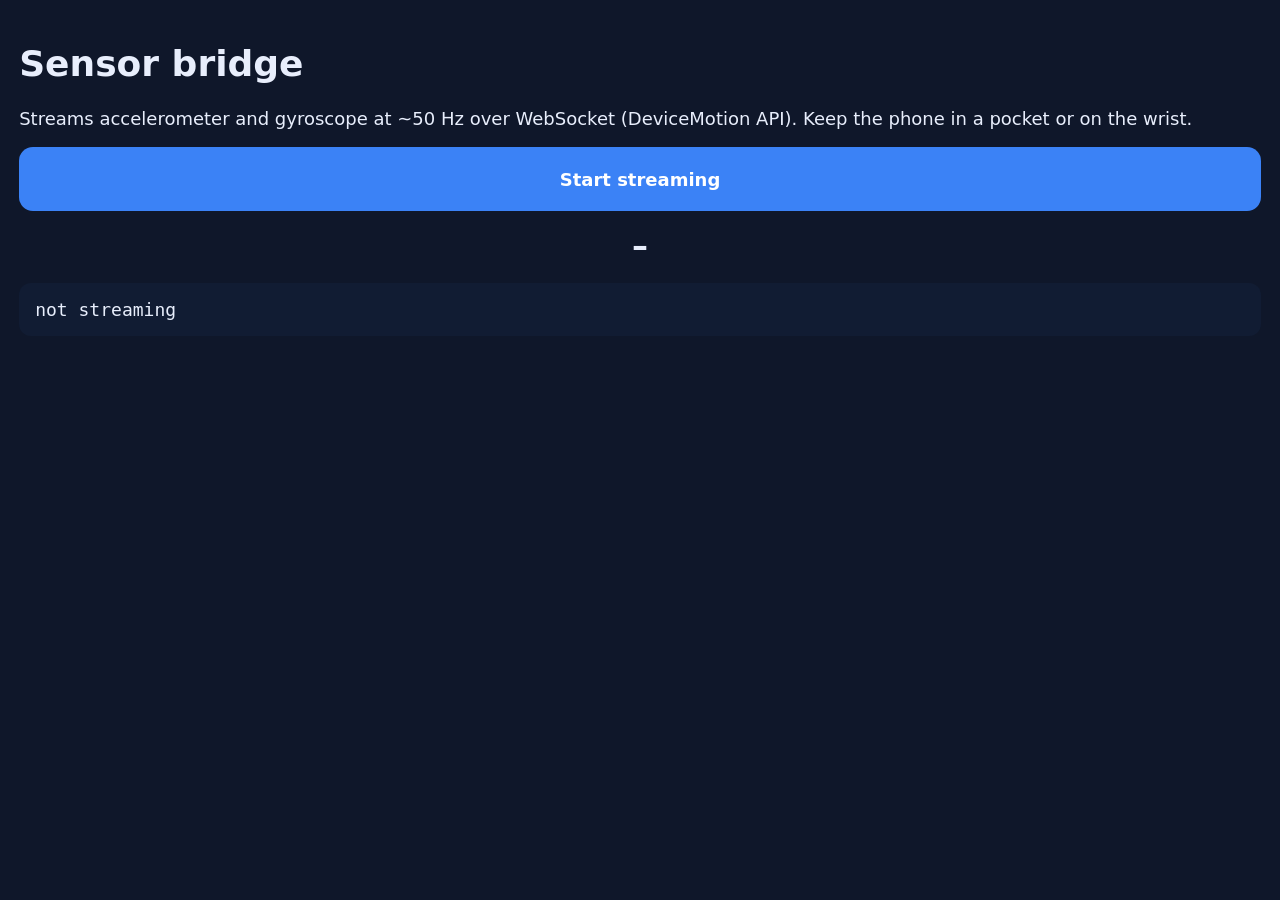
<file: src/mcaa/web/static/sensor.html>
<!doctype html>
<html lang="en">
<head>
  <meta charset="utf-8"><meta name="viewport" content="width=device-width, initial-scale=1">
  <title>Sensor Bridge</title>
  <style>
    body { font: 18px system-ui, sans-serif; background: #0f172a; color: #e8eefc; margin: 0; padding: 1.2rem; }
    button { font: inherit; min-height: 64px; width: 100%; border-radius: 14px; border: 0; background: #3b82f6; color: #fff; font-weight: 700; }
    button.stop { background: #ef4444; } pre { background: #111c33; padding: 1rem; border-radius: 12px; white-space: pre-wrap; }
    .state { font-size: 2rem; font-weight: 800; text-align: center; margin: 1rem 0; }
  </style>
</head>
<body>
  <h1>Sensor bridge</h1>
  <p>Streams accelerometer and gyroscope at ~50 Hz over WebSocket (DeviceMotion API). Keep the phone in a pocket or on the wrist.</p>
  <button id="go">Start streaming</button>
  <div class="state" id="state" aria-live="polite">–</div>
  <pre id="stats">not streaming</pre>
<script>
let ws, buf = [], on = false;
const go = document.getElementById("go");
function onMotion(e) {
  const a = e.accelerationIncludingGravity || {}, r = e.rotationRate || {};
  const d2r = Math.PI / 180;
  buf.push({ t: performance.timeOrigin / 1000 + e.timeStamp / 1000, sent_at: Date.now() / 1000,
    ax: a.x || 0, ay: a.y || 0, az: a.z || 0, gx: (r.alpha || 0) * d2r, gy: (r.beta || 0) * d2r, gz: (r.gamma || 0) * d2r });
  if (buf.length >= 10 && ws.readyState === 1) { ws.send(JSON.stringify({ unit: "ms2", samples: buf })); buf = []; }
}
go.onclick = async () => {
  if (on) { window.removeEventListener("devicemotion", onMotion); ws.close(); on = false; go.textContent = "Start streaming"; go.className = ""; return; }
  if (typeof DeviceMotionEvent !== "undefined" && DeviceMotionEvent.requestPermission) await DeviceMotionEvent.requestPermission();
  ws = new WebSocket(`${location.protocol === "https:" ? "wss" : "ws"}://${location.host}/ws/sensors`);
  ws.onmessage = (m) => { const d = JSON.parse(m.data); document.getElementById("state").textContent = d.context;
    document.getElementById("stats").textContent = JSON.stringify(d.stats, null, 1); };
  window.addEventListener("devicemotion", onMotion);
  on = true; go.textContent = "Stop"; go.className = "stop";
};
</script>
</body>
</html>
</file>
